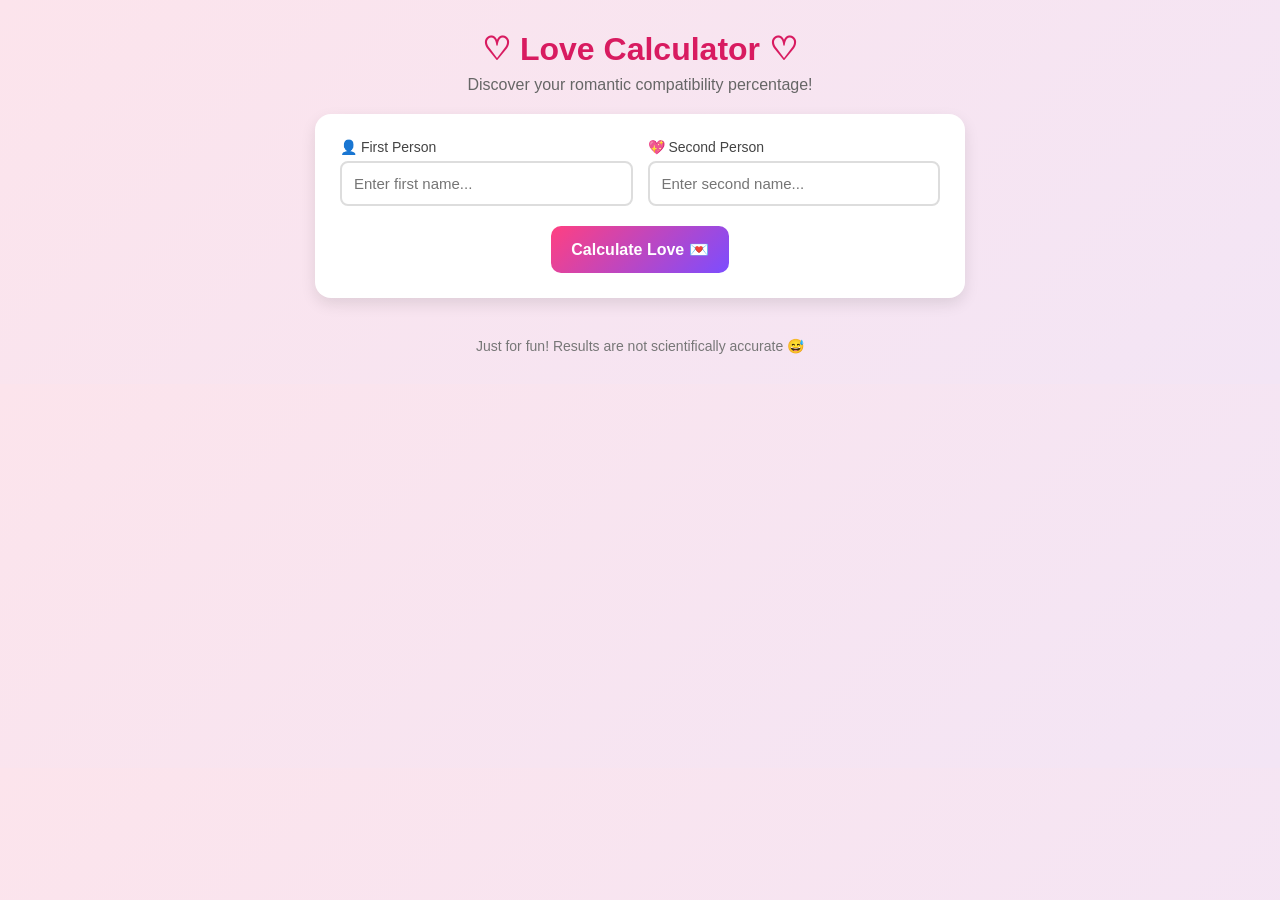
<file: index.html>
<!DOCTYPE html>
<html lang="en">
<head>
  <meta charset="UTF-8">
  <meta name="viewport" content="width=device-width, initial-scale=1.0">
  <title>Love Calculator ❤️</title>
  <link rel="stylesheet" href="./style.css">

</head>
<body>
  <h1>♡ Love Calculator ♡</h1>
  <p class="subtitle">Discover your romantic compatibility percentage!</p>

  <div class="calculator-box">
    <div class="inputs">
      <div>
        <label>👤 First Person</label>
        <input type="text" id="name1" placeholder="Enter first name...">
      </div>
      <div>
        <label>💖 Second Person</label>
        <input type="text" id="name2" placeholder="Enter second name...">
      </div>
    </div>
    <div id="warning" class="warning">⚠️ Please enter both names!</div>
    <button onclick="calculateLove()">Calculate Love 💌</button>

    <div class="result hidden" id="result-box">
      <div class="percentage" id="percentage">--%</div>
      <div class="message" id="message">Enter names to see result!</div>
      <div class="progress">
        <div class="progress-bar" id="progress-bar"></div>
      </div>
    </div>
  </div>

  <div class="steps hidden" id="steps-box">
    <h3>✨ Your Calculation Steps</h3>
    <div id="steps-list"></div>
  </div>

  <p class="footer">Just for fun! Results are not scientifically accurate 😅</p>

  <script src="./script.js"></script>
</body>
</html>
</file>
<file: style.css>
* { margin: 0; padding: 0; box-sizing: border-box; font-family: "Poppins", sans-serif; }

    body {
      background: linear-gradient(135deg, #fce4ec, #f3e5f5);
      display: flex;
      flex-direction: column;
      align-items: center;
      padding: 30px;
      color: #333;
    }

    h1 {
      font-size: 2rem;
      font-weight: 700;
      text-align: center;
      margin-bottom: 8px;
      color: #d81b60;
    }

    p.subtitle {
      text-align: center;
      margin-bottom: 20px;
      color: #666;
    }

    .calculator-box {
      background: #fff;
      padding: 25px;
      border-radius: 16px;
      box-shadow: 0 6px 15px rgba(0,0,0,0.1);
      width: 100%;
      max-width: 650px;
      margin-bottom: 25px;
      text-align: center;
    }

    .inputs {
      display: flex;
      gap: 15px;
      margin-bottom: 10px;
      flex-wrap: wrap;
    }

    .inputs div {
      flex: 1;
      min-width: 220px;
      text-align: left;
    }

    label {
      font-size: 14px;
      font-weight: 500;
      margin-bottom: 6px;
      display: block;
      color: #444;
    }

    input {
      width: 100%;
      padding: 12px;
      border-radius: 8px;
      border: 2px solid #ddd;
      font-size: 15px;
      outline: none;
      transition: 0.3s;
    }

    input:focus { border-color: #d81b60; }

    button {
      padding: 14px 20px;
      border: none;
      border-radius: 10px;
      background: linear-gradient(135deg, #ff4081, #7c4dff);
      color: #fff;
      font-size: 16px;
      font-weight: 600;
      cursor: pointer;
      transition: transform 0.2s;
      display: inline-flex;
      align-items: center;
      justify-content: center;
      gap: 8px;
      margin-top: 10px;
    }

    button:hover { transform: translateY(-2px); }

    /* Warning message */
    .warning {
      color: #d32f2f;
      font-size: 14px;
      margin-top: 6px;
      display: none;
      animation: shake 0.3s ease;
    }

    @keyframes shake {
      0%, 100% { transform: translateX(0); }
      25% { transform: translateX(-4px); }
      50% { transform: translateX(4px); }
      75% { transform: translateX(-4px); }
    }

    .hidden { display: none; }

    /* Result */
    .result { margin-top: 20px; text-align: center; }
    .percentage {
      font-size: 3rem;
      font-weight: 800;
      margin-bottom: 10px;
      background: linear-gradient(135deg, #3f51b5, #e91e63);
      -webkit-background-clip: text;
      -webkit-text-fill-color: transparent;
    }
    .message { font-size: 18px; font-weight: 500; margin-bottom: 12px; }
    .progress {
      height: 10px;
      width: 100%;
      background: #eee;
      border-radius: 8px;
      overflow: hidden;
      margin-top: 12px;
    }
    .progress-bar {
      height: 100%;
      width: 0%;
      background: linear-gradient(135deg, #3f51b5, #ff4081);
      transition: width 0.8s ease;
    }

    /* Steps Section */
    .steps {
      background: #fff;
      padding: 20px;
      border-radius: 16px;
      box-shadow: 0 6px 15px rgba(0,0,0,0.1);
      width: 100%;
      max-width: 650px;
      margin-top: 20px;
    }

    .steps h3 { margin-bottom: 12px; font-size: 18px; font-weight: 600; color: #444; }
    .step { display: flex; align-items: center; margin-bottom: 12px; }
    .step span {
      background: #d81b60;
      color: #fff;
      font-size: 14px;
      font-weight: bold;
      border-radius: 50%;
      width: 28px;
      height: 28px;
      display: flex;
      align-items: center;
      justify-content: center;
      margin-right: 10px;
    }
    .numbers {
      background: #f8f9fa;
      padding: 8px 12px;
      border-radius: 8px;
      font-size: 15px;
      display: flex;
      gap: 8px;
      flex-wrap: wrap;
    }

    .footer {
      margin-top: 15px;
      font-size: 14px;
      color: #777;
      text-align: center;
    }
</file>
